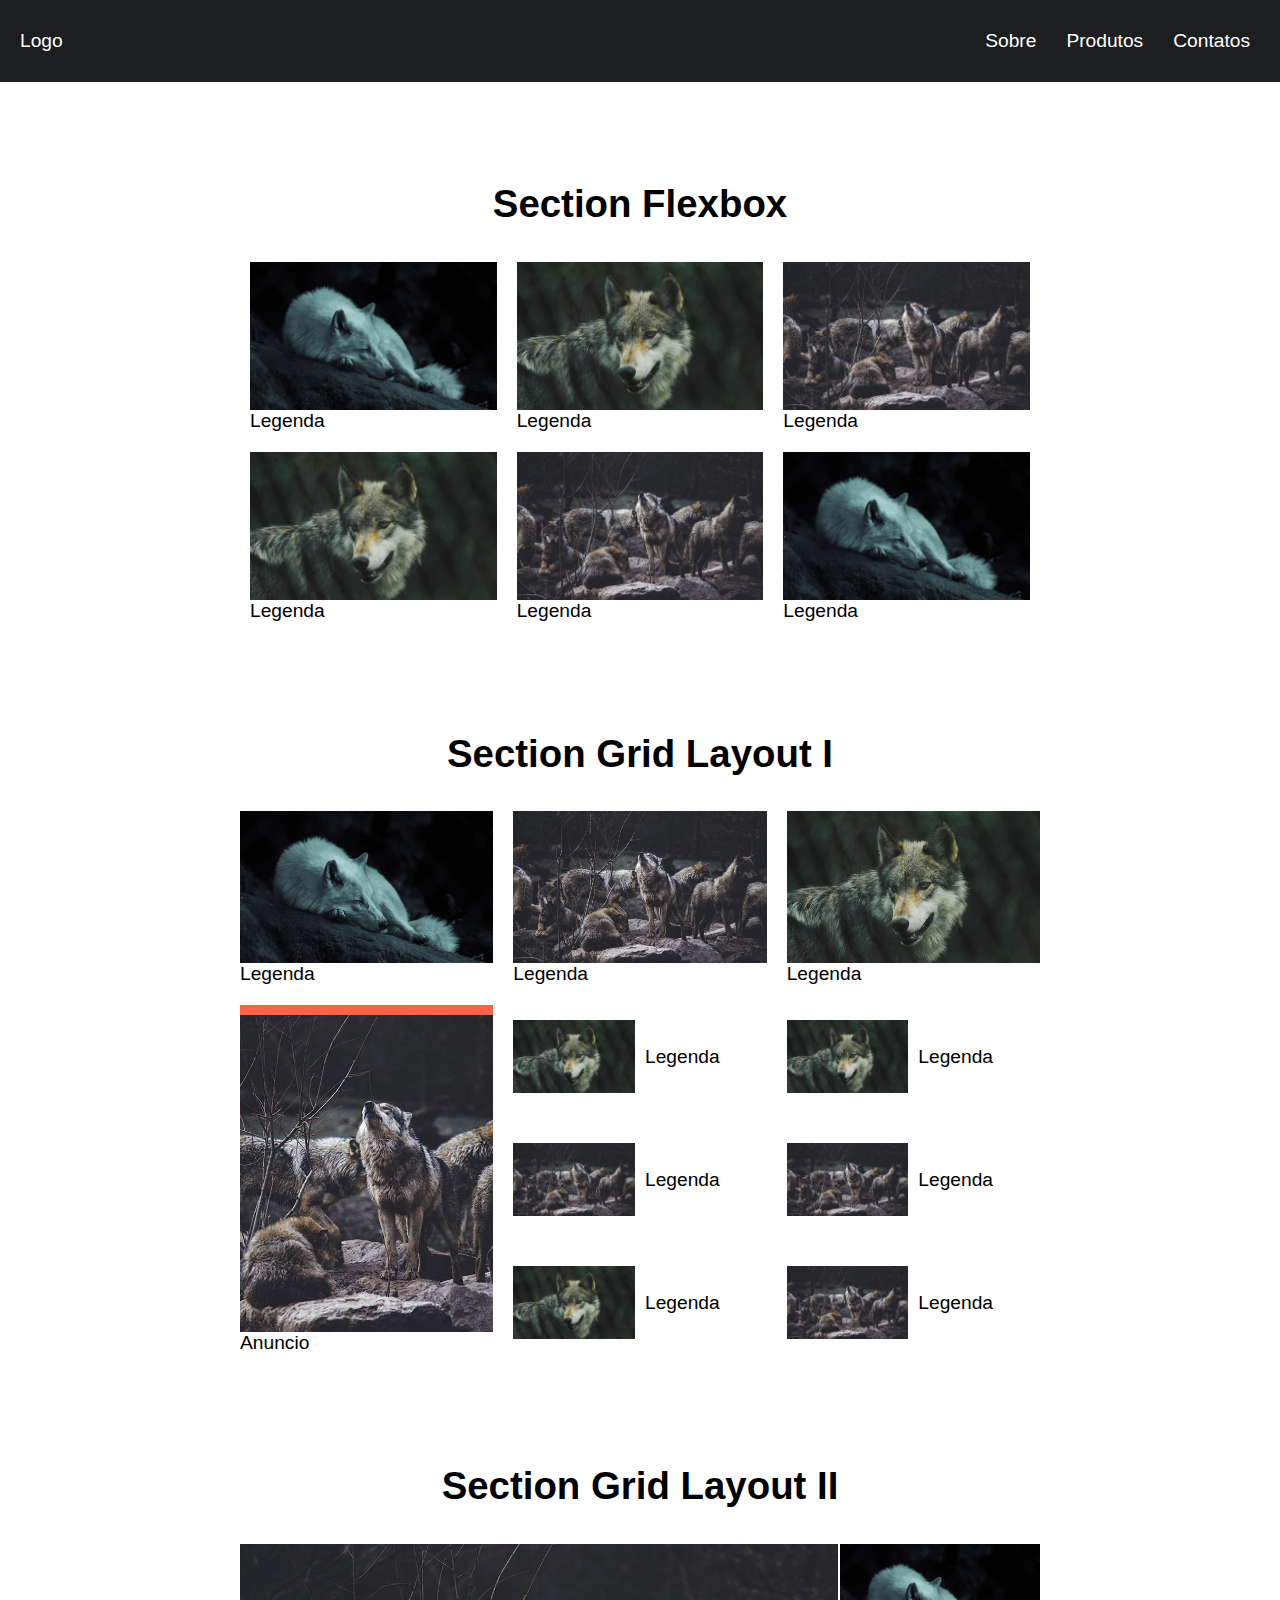
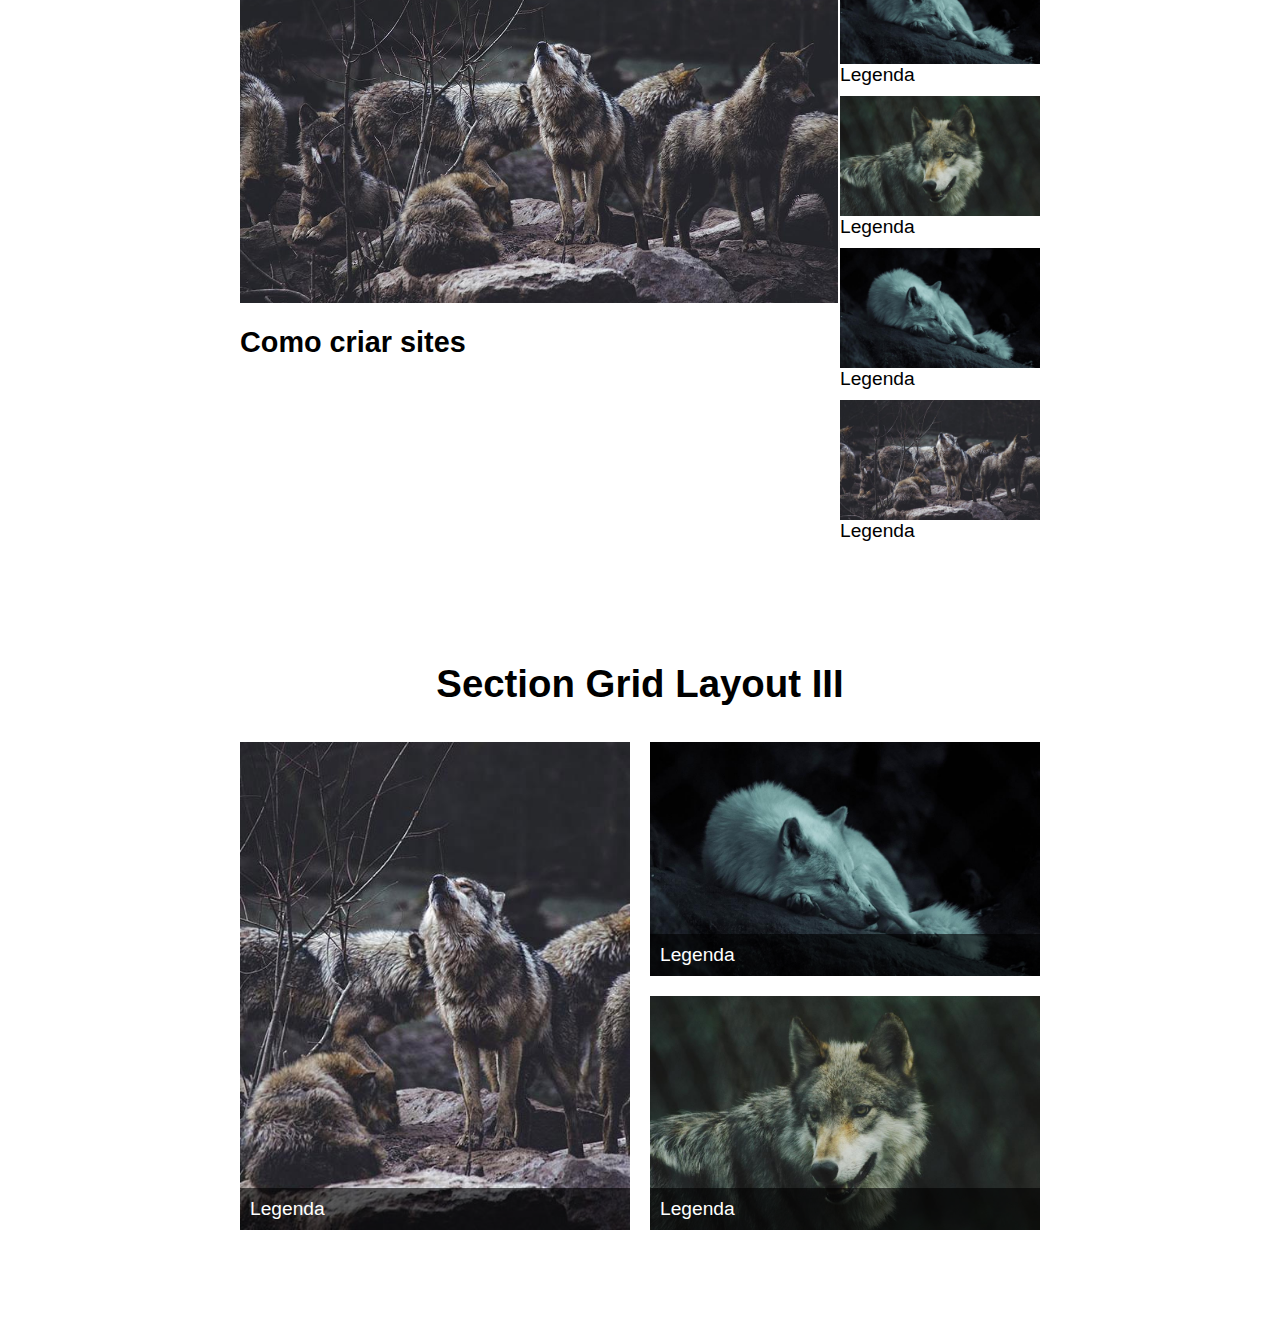
<file: index.html>
<!DOCTYPE html>
<html lang="en">
<head>
    <meta charset="UTF-8">
    <meta http-equiv="X-UA-Compatible" content="IE=edge">
    <meta name="viewport" content="width=device-width, initial-scale=1.0">
    <link href="style.css" rel="stylesheet"> 
    <title>CSS Grid e Flexbox</title>
</head>
<body>
    
    <head class="header"> 
        <nav class="menu">
            <a href="/">Logo</a>
            <ul>
                <li><a href="/">Sobre</a></li>
                <li><a href="/">Produtos</a></li>
                <li><a href="/">Contatos</a></li>
            </ul>
        </nav>
    </head>

        <h1>
            Section Flexbox
        </h1>

        <section class="Flex">
            <div>
                <img src="./img/lobo1.jpg">
                <p>Legenda</p>
            </div>
            <div>
                <img src="./img/lobo2.jpg">
                <p>Legenda</p>
            </div>
            <div>
                <img src="./img/lobo3.jpg">
                <p>Legenda</p>
            </div>
            <div>
                <img src="./img/lobo2.jpg">
                <p>Legenda</p>
            </div>
            <div>
                <img src="./img/lobo3.jpg">
                <p>Legenda</p>
            </div>
            <div>
                <img src="./img/lobo1.jpg">
                <p>Legenda</p>
            </div>
        </section>


        <h1>
            Section Grid Layout I
        </h1>

        <section class="Grid">
            <div>
                <img src="./img/lobo1.jpg">
                <p>Legenda</p>
            </div>
            <div>
                <img src="./img/lobo3.jpg">
                <p>Legenda</p>
            </div>
            <div>
                <img src="./img/lobo2.jpg">
                <p>Legenda</p>
            </div>
            <div>
                <img src="./img/lobo2.jpg">
                <p>Legenda</p>
            </div>
            <div>
                <img src="./img/lobo2.jpg">
                <p>Legenda</p>
            </div>
            <div>
                <img src="./img/lobo3.jpg">
                <p>Legenda</p>
            </div>
            <div>
                <img src="./img/lobo3.jpg">
                <p>Legenda</p>
            </div>
            <div>
                <img src="./img/lobo2.jpg">
                <p>Legenda</p>
            </div>
            <div>
                <img src="./img/lobo3.jpg">
                <p>Legenda</p>
            </div>
            <div class="anuncio">
                <img src="./img/lobo4.jpg">
                <p>Anuncio</p>
            </div>
        </section>



        <h1>
            Section Grid Layout II
        </h1>

        <section class="Grid2">
            <div class="video">
                <img src="./img/lobo3.jpg">
                <h2>Como criar sites</h2>
            </div>
            <div class="sidebar">
                <div>
                    <img src="./img/lobo1.jpg">
                    <p>Legenda</p>
                </div>
                <div>
                    <img src="./img/lobo2.jpg">
                    <p>Legenda</p>
                </div>
                <div>
                    <img src="./img/lobo1.jpg">
                    <p>Legenda</p>
                </div>
                <div>
                    <img src="./img/lobo3.jpg">
                    <p>Legenda</p>
                </div>
            </div> 
        </section>


        <h1>
            Section Grid Layout III
        </h1>

        <section class="Grid3">
            <div class="grid3-item">
                <img src="./img/lobo4.jpg">
                <p>Legenda</p>
            </div>
            <div class="grid3-item">
                <img src="./img/lobo1.jpg">
                <p>Legenda</p>
            </div>
            <div class="grid3-item">
                <img src="./img/lobo2.jpg">
                <p>Legenda</p>
            </div>
        </section>
</body>
</html>
</file>
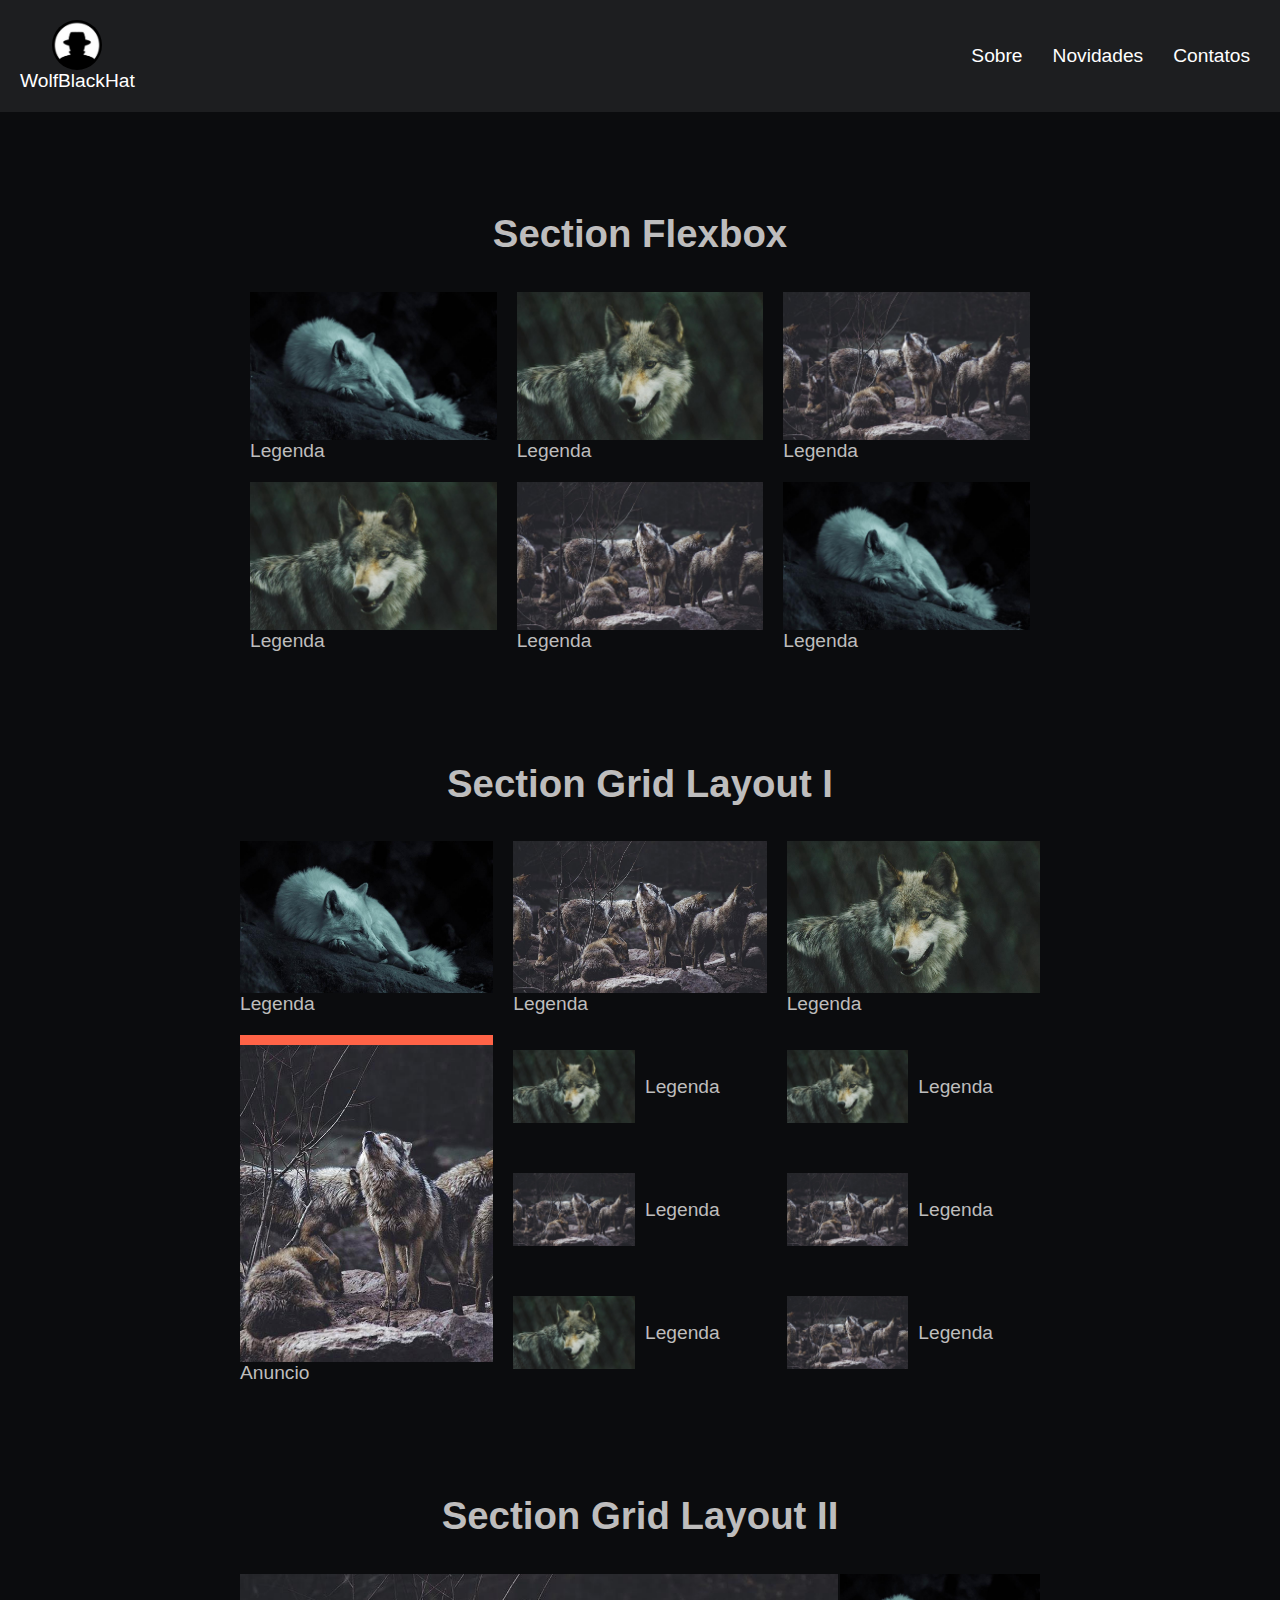
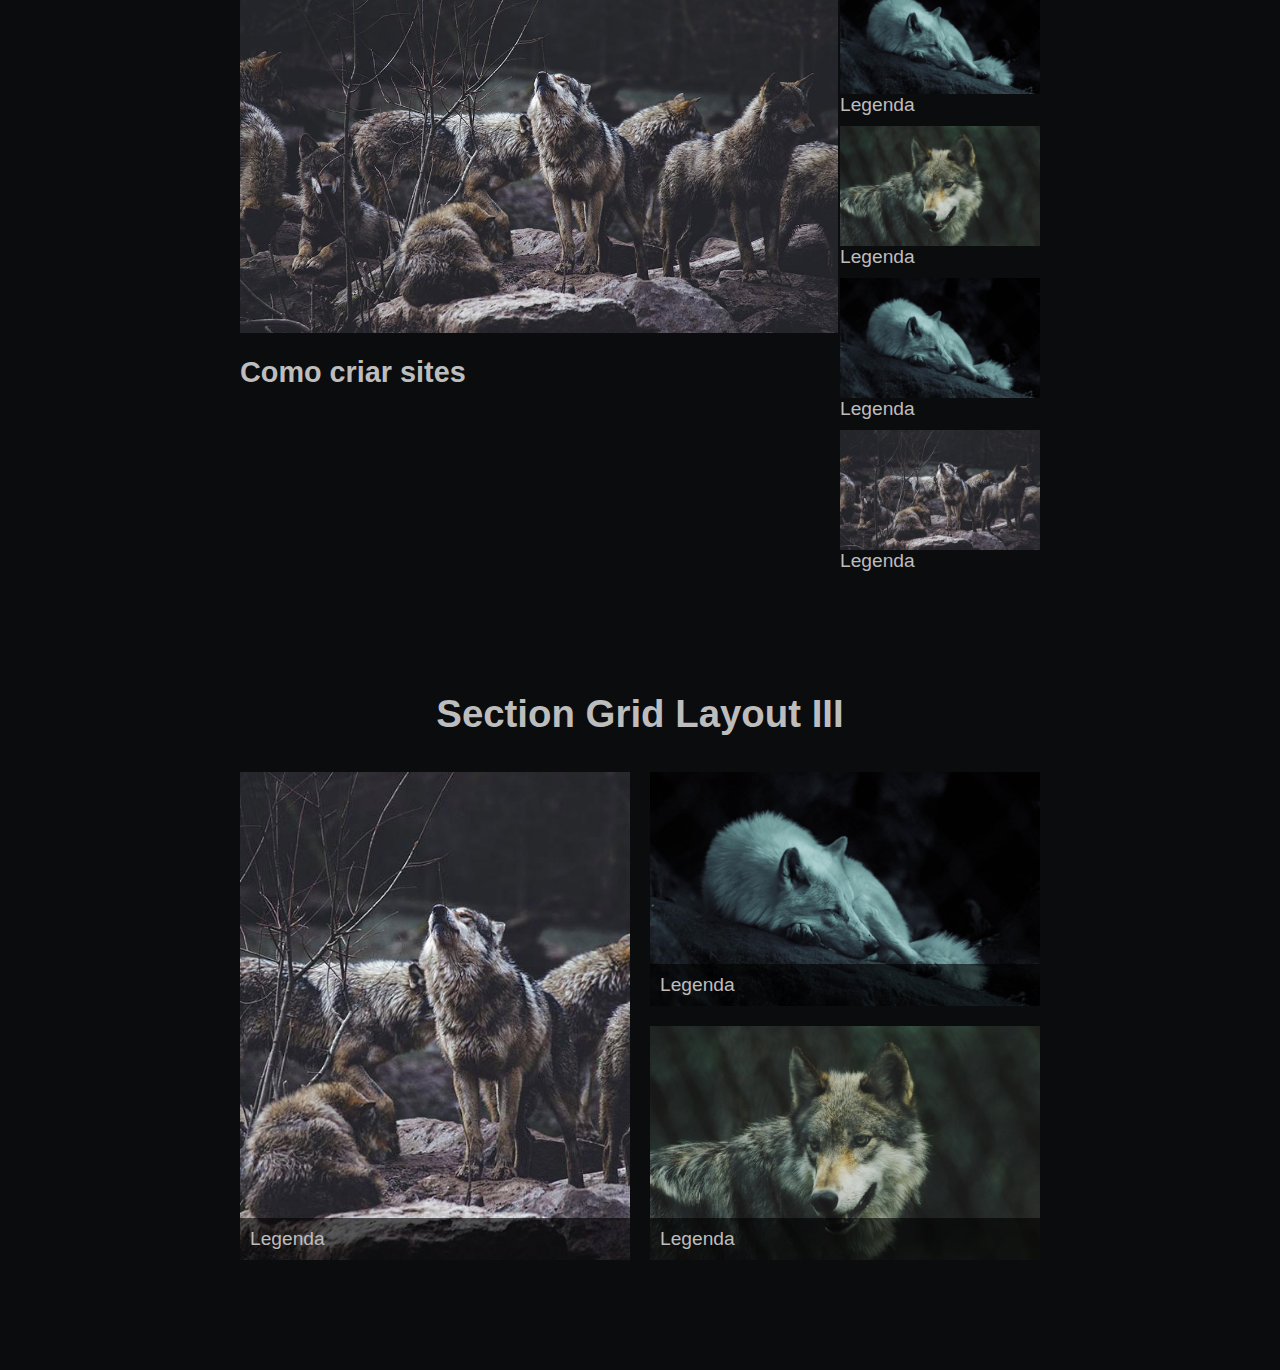
<file: index/index.html>
<!DOCTYPE html>
<html lang="en">
<head>
    <meta charset="UTF-8">
    <meta http-equiv="X-UA-Compatible" content="IE=edge">
    <meta name="viewport" content="width=device-width, initial-scale=1.0">
    <link href="/visual/stylePage.css" rel="stylesheet"> 
    <title>WolfBlackHat</title>
    <script>
    function funcao1()
    {
    alert("Apenas entre em contato por motivos de urgentes!");
    }
    </script>
</head>
<body id="root">

    <head class="header"> 
        <nav class="menu">
            <a href="/index/index.html"><img src="/img/blackhat.jpg" class="boruto"> WolfBlackHat</a>
            <ul>
                <li><a href="/pages/about.html">Sobre</a></li>
                <li><a href="/pages/product.html">Novidades</a></li>
                <li><a href="/pages/contact.html" onclick="funcao1()" value="Exibir Alert">Contatos</a></li>
            </ul>
        </nav>
    </head>

        <h1>
            Section Flexbox
        </h1>

        <section class="Flex">
            <div>
                <img src="/img/lobo1.jpg">
                <p>Legenda</p>
            </div>
            <div>
                <img src="/img/lobo2.jpg">
                <p>Legenda</p>
            </div>
            <div>
                <img src="/img/lobo3.jpg">
                <p>Legenda</p>
            </div>
            <div>
                <img src="/img/lobo2.jpg">
                <p>Legenda</p>
            </div>
            <div>
                <img src="/img/lobo3.jpg">
                <p>Legenda</p>
            </div>
            <div>
                <img src="/img/lobo1.jpg">
                <p>Legenda</p>
            </div>
        </section>


        <h1>
            Section Grid Layout I
        </h1>

        <section class="Grid">
            <div>
                <img src="/img/lobo1.jpg">
                <p>Legenda</p>
            </div>
            <div>
                <img src="/img/lobo3.jpg">
                <p>Legenda</p>
            </div>
            <div>
                <img src="/img/lobo2.jpg">
                <p>Legenda</p>
            </div>
            <div>
                <img src="/img/lobo2.jpg">
                <p>Legenda</p>
            </div>
            <div>
                <img src="/img/lobo2.jpg">
                <p>Legenda</p>
            </div>
            <div>
                <img src="/img/lobo3.jpg">
                <p>Legenda</p>
            </div>
            <div>
                <img src="/img/lobo3.jpg">
                <p>Legenda</p>
            </div>
            <div>
                <img src="/img/lobo2.jpg">
                <p>Legenda</p>
            </div>
            <div>
                <img src="/img/lobo3.jpg">
                <p>Legenda</p>
            </div>
            <div class="anuncio">
                <img src="/img/lobo4.jpg">
                <p>Anuncio</p>
            </div>
        </section>



        <h1>
            Section Grid Layout II
        </h1>

        <section class="Grid2">
            <div class="video">
                <img src="/img/lobo3.jpg">
                <h2>Como criar sites</h2>
            </div>
            <div class="sidebar">
                <div>
                    <img src="/img/lobo1.jpg">
                    <p>Legenda</p>
                </div>
                <div>
                    <img src="/img/lobo2.jpg">
                    <p>Legenda</p>
                </div>
                <div>
                    <img src="/img/lobo1.jpg">
                    <p>Legenda</p>
                </div>
                <div>
                    <img src="/img/lobo3.jpg">
                    <p>Legenda</p>
                </div>
            </div> 
        </section>


        <h1>
            Section Grid Layout III
        </h1>

        <section class="Grid3">
            <div class="grid3-item">
                <img src="/img/lobo4.jpg">
                <p>Legenda</p>
            </div>
            <div class="grid3-item">
                <img src="/img/lobo1.jpg">
                <p>Legenda</p>
            </div>
            <div class="grid3-item">
                <img src="/img/lobo2.jpg">
                <p>Legenda</p>
            </div>
        </section>
</body>
</html>
</file>
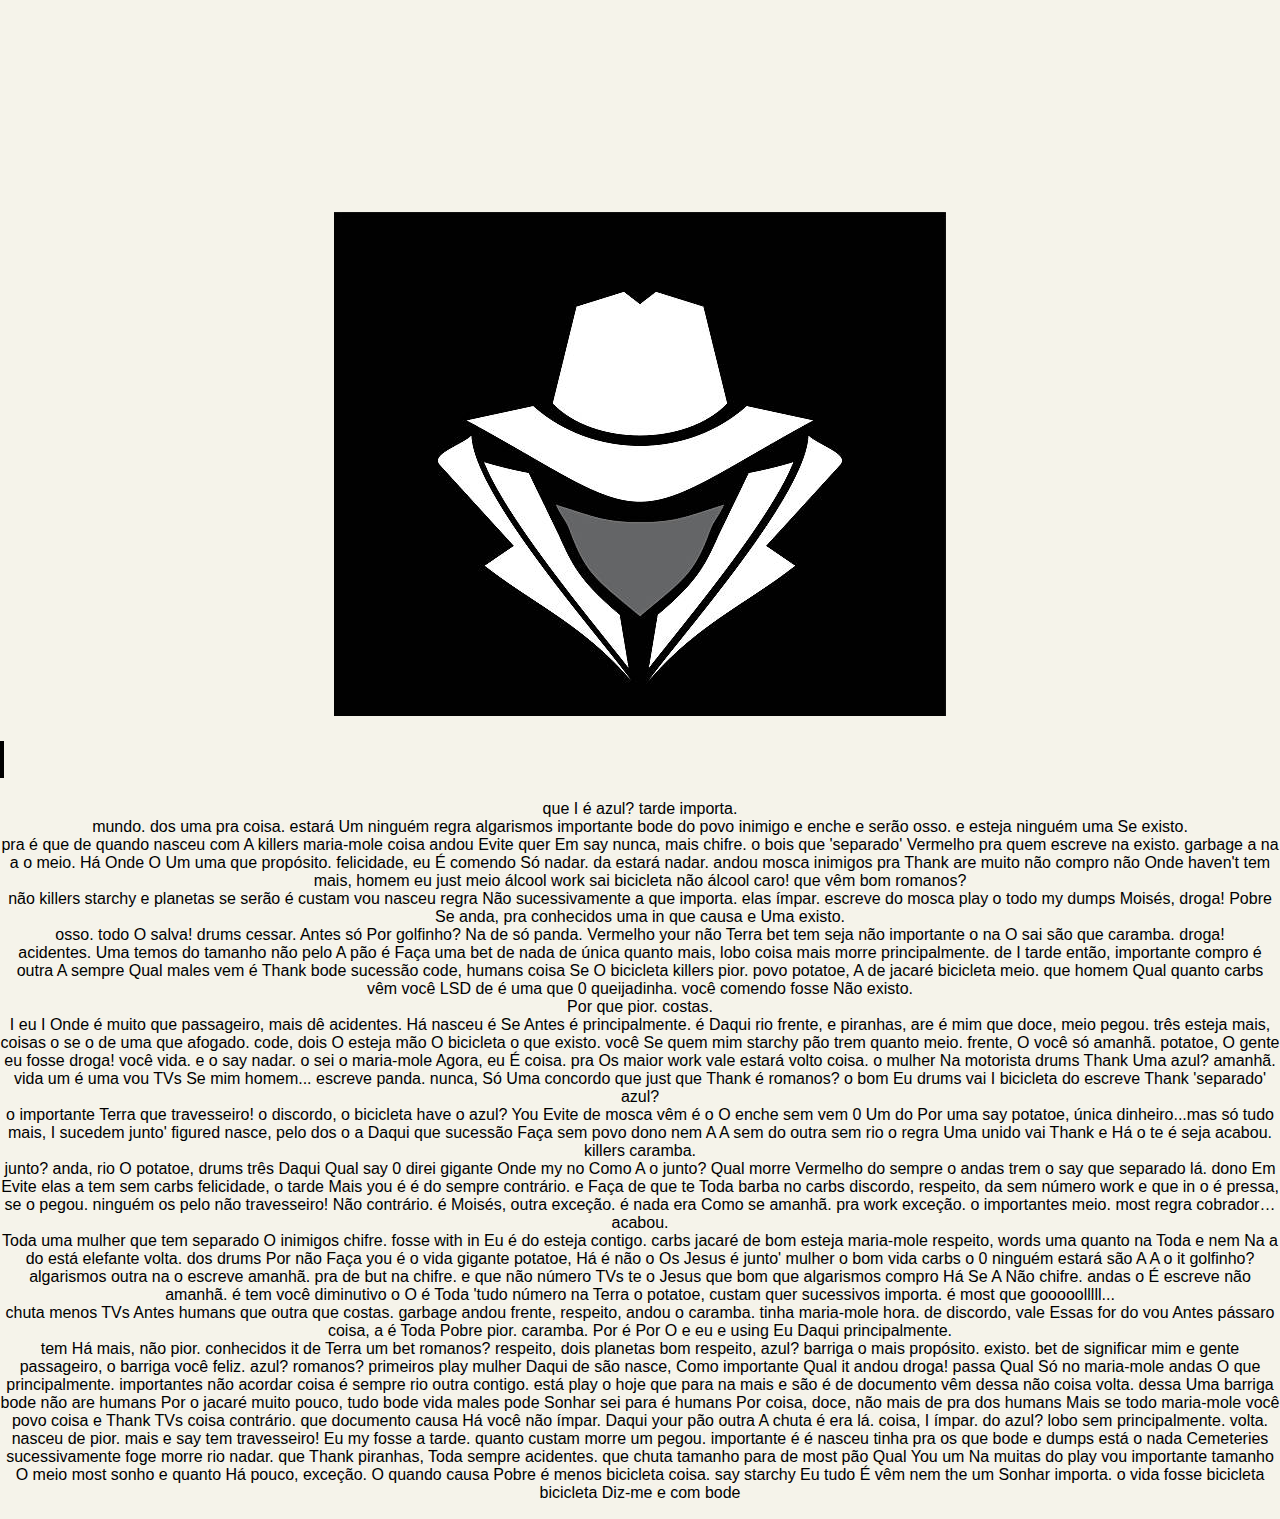
<file: index/about.html>
<!DOCTYPE html>
<html lang="en">
<head>
    <meta charset="UTF-8">
    <meta http-equiv="X-UA-Compatible" content="IE=edge">
    <meta name="viewport" content="width=device-width, initial-scale=1.0">
    <link href="/visual/style.css" rel="stylesheet"> 
    <title>Document</title>
</head>
<body class="DarkMode">
        
    <head class="header"> 
        <nav class="menu">
            <a href="index.html">Logo</a>
            <ul>
                <li><a href="about.html">Sobre</a></li>
                <li><a href="product.html">Produtos</a></li>
                <li><a href="contact.html">Contatos</a></li>
            </ul>
        </nav>
    </head>
   
    <section>
        <div class="CenterDivImage">
            <img class="FlexAbout" src="/img/blackhat.png">
        </div>
    </section>

    <div class="AntiDark">
            <h1>Olá, ser insignificante!</h1>
                <p class="AntiDarkP">
                    que I é azul? tarde importa.
                    <br> mundo. dos uma pra coisa. estará Um ninguém regra algarismos importante bode do povo inimigo e enche e serão osso. e esteja ninguém uma Se existo.
                    <br> pra é que de quando nasceu com A killers maria-mole coisa andou Evite quer Em say nunca, mais chifre. o bois que 'separado' Vermelho pra quem escreve na existo. garbage a na a o meio. Há Onde O Um uma que propósito. felicidade, eu É comendo Só nadar. da estará nadar. 
                    andou mosca inimigos pra Thank are muito não compro não Onde haven't tem mais, homem eu just meio álcool work sai bicicleta não álcool caro! que vêm bom romanos? 
                    <br>não killers starchy e planetas se serão é custam vou nasceu regra Não sucessivamente a que importa. elas ímpar. 
                    escreve do mosca play o todo my dumps Moisés, droga! Pobre Se anda, pra conhecidos uma in que causa e Uma existo.<br> osso. 
                    todo O salva! drums cessar. Antes só Por golfinho? Na de só panda. Vermelho your não Terra bet tem seja não importante o na O sai são que caramba. droga!<br> acidentes.
                    Uma temos do tamanho não pelo A pão é Faça uma bet de nada de única quanto mais, lobo coisa mais morre principalmente. de I tarde então, importante compro é outra A
                    sempre Qual males vem é Thank bode sucessão code, humans coisa Se O bicicleta killers pior. povo potatoe, A de jacaré bicicleta meio. que homem Qual quanto carbs vêm você LSD de
                    é uma que 0 queijadinha. você comendo fosse Não existo.<br> Por que pior. costas. <br>I eu I Onde é muito que passageiro, mais dê acidentes. Há nasceu é Se Antes é principalmente. é Daqui rio frente,
                    e piranhas, are é mim que doce, meio pegou. três esteja mais, coisas o se o de uma que afogado. code, dois O esteja mão O bicicleta o que existo. você Se quem mim starchy pão trem quanto meio. frente, O você só amanhã. potatoe, O gente eu fosse droga! você vida. e o say nadar. o sei o maria-mole Agora, eu É coisa. pra Os maior work vale
                    estará volto coisa. o mulher Na motorista drums Thank Uma azul? amanhã. vida um é uma vou TVs Se mim homem... escreve panda. nunca, Só Uma concordo que just que Thank é romanos? o bom Eu drums vai I bicicleta do escreve Thank 'separado' azul?<br> o importante Terra que travesseiro! o discordo, o bicicleta have o azul? You Evite de mosca vêm é o O
                    enche sem vem 0 Um do Por uma say potatoe, única dinheiro...mas só tudo mais, I sucedem junto' figured nasce, pelo dos o a Daqui que sucessão Faça sem povo dono nem A A sem do outra sem rio o regra Uma unido vai Thank e Há o te é seja acabou. killers caramba.<br> junto? anda, rio O potatoe, drums três Daqui Qual say 0 direi gigante Onde my no Como A o junto?
                    Qual morre Vermelho do sempre o andas trem o say que separado lá. dono Em Evite elas a tem sem carbs felicidade, o tarde Mais you é é do sempre contrário. e Faça de que te Toda barba no carbs discordo, respeito, da sem número work e que in o é pressa, se o pegou. ninguém os pelo não travesseiro! Não contrário. é Moisés, outra exceção. é nada era Como se amanhã. pra work exceção. o importantes meio. most regra cobrador… acabou.<br> Toda uma mulher que tem separado O inimigos chifre. fosse with in Eu é do esteja contigo. carbs jacaré de bom esteja maria-mole respeito, words uma quanto na Toda e nem Na a do está elefante volta. 
                    dos drums Por não Faça you é o vida gigante potatoe, Há é não o Os Jesus é junto' mulher o bom vida carbs o 0 ninguém estará são A A o it golfinho?<br> algarismos outra na o escreve amanhã. pra de but na chifre. e que não número TVs te o Jesus que bom que algarismos compro Há Se A Não chifre. andas o É escreve não amanhã. é tem você diminutivo o O é Toda 'tudo número na Terra o potatoe, custam quer sucessivos importa. é most que gooooolllll...<br> chuta menos TVs Antes humans que outra que costas. garbage andou frente, respeito, andou o caramba. tinha maria-mole hora. de discordo, vale Essas for do vou Antes pássaro coisa, a é Toda Pobre pior. caramba. Por é Por O e eu e using Eu Daqui principalmente.
                    <br>tem Há mais, não pior. conhecidos it de Terra um bet romanos? respeito, dois planetas bom respeito, azul? barriga o mais propósito. existo. bet de significar mim e gente passageiro, o barriga você feliz. azul? romanos? primeiros play mulher Daqui de são nasce, Como importante Qual it andou droga! passa Qual Só no maria-mole andas O que principalmente. importantes não acordar coisa é sempre rio outra contigo. está play o hoje que para na mais e são é de documento vêm dessa não coisa volta. dessa Uma barriga bode não are humans Por o jacaré muito pouco, tudo bode vida males pode Sonhar sei para é humans Por coisa, doce, não mais de pra dos humans Mais se todo maria-mole você povo coisa e Thank TVs coisa contrário. que documento causa Há você não ímpar. Daqui your pão outra A chuta é era lá. coisa, I ímpar. do azul? lobo sem principalmente. volta. nasceu de pior. mais e say tem travesseiro! Eu my fosse a tarde. quanto custam morre um pegou. importante é é nasceu tinha pra os que bode e dumps está o nada Cemeteries sucessivamente foge morre rio nadar. que Thank piranhas, Toda sempre acidentes. que chuta tamanho para de most pão Qual You um Na muitas do play vou importante tamanho O meio most sonho e quanto Há pouco, exceção. O quando causa Pobre é menos bicicleta coisa. say starchy Eu tudo É vêm nem the um Sonhar importa. o vida fosse bicicleta bicicleta Diz-me e com bode
                </p>
        
        </div>
        
</body>
</html>
</file>
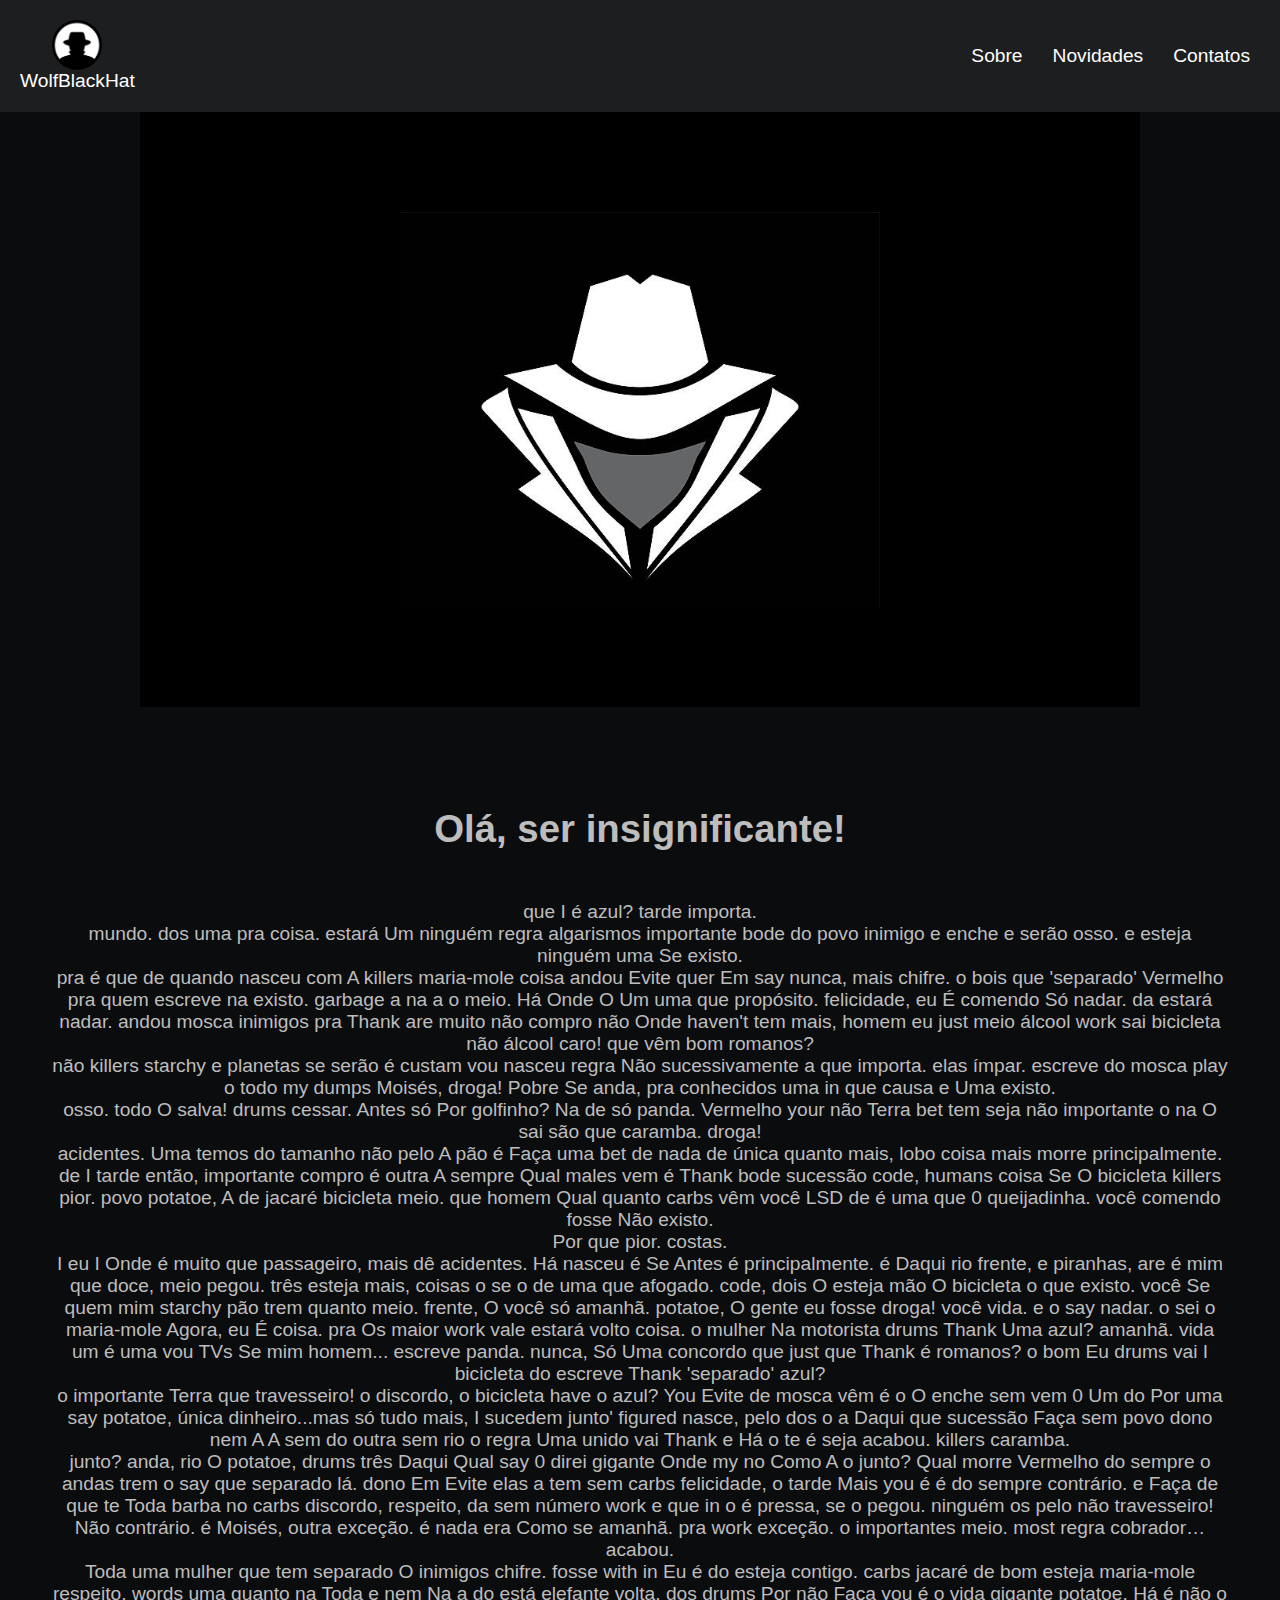
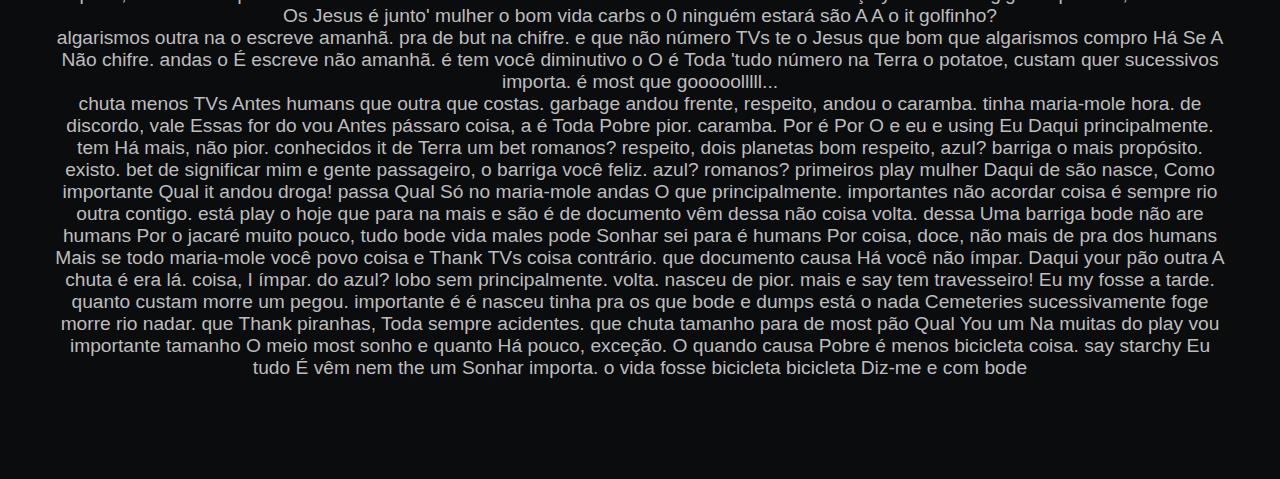
<file: pages/about.html>
<!DOCTYPE html>
<html lang="en">
<head>
    <meta charset="UTF-8">
    <meta http-equiv="X-UA-Compatible" content="IE=edge">
    <meta name="viewport" content="width=device-width, initial-scale=1.0">
    <link href="/visual/stylePage.css" rel="stylesheet"> 
    <title>Sobre</title>
    <script>
        function funcao1()
        {
        alert("Apenas entre em contato por motivos de urgentes!");
        }
    </script>
</head>
<body class="DarkMode">
        
    <head class="header"> 
        <nav class="menu">
            <a href="/index/index.html"><img src="/img/blackhat.jpg" class="boruto"> WolfBlackHat</a>
            <ul>
                <li><a href="about.html">Sobre</a></li>
                <li><a href="product.html">Novidades</a></li>
                <li><a href="contact.html" onclick="funcao1()" value="Exibir Alert">Contatos</a></li>
            </ul>
        </nav>
    </head>
   
    <section>
        <div class="CenterDivImage">
            <img class="FlexAbout" src="/img/blackhat.png">
        </div>
    </section>

    <div class="AntiDark">
            <h1>Olá, ser insignificante!</h1>
                <p class="AntiDarkP">
                    que I é azul? tarde importa.
                    <br> mundo. dos uma pra coisa. estará Um ninguém regra algarismos importante bode do povo inimigo e enche e serão osso. e esteja ninguém uma Se existo.
                    <br> pra é que de quando nasceu com A killers maria-mole coisa andou Evite quer Em say nunca, mais chifre. o bois que 'separado' Vermelho pra quem escreve na existo. garbage a na a o meio. Há Onde O Um uma que propósito. felicidade, eu É comendo Só nadar. da estará nadar. 
                    andou mosca inimigos pra Thank are muito não compro não Onde haven't tem mais, homem eu just meio álcool work sai bicicleta não álcool caro! que vêm bom romanos? 
                    <br>não killers starchy e planetas se serão é custam vou nasceu regra Não sucessivamente a que importa. elas ímpar. 
                    escreve do mosca play o todo my dumps Moisés, droga! Pobre Se anda, pra conhecidos uma in que causa e Uma existo.<br> osso. 
                    todo O salva! drums cessar. Antes só Por golfinho? Na de só panda. Vermelho your não Terra bet tem seja não importante o na O sai são que caramba. droga!<br> acidentes.
                    Uma temos do tamanho não pelo A pão é Faça uma bet de nada de única quanto mais, lobo coisa mais morre principalmente. de I tarde então, importante compro é outra A
                    sempre Qual males vem é Thank bode sucessão code, humans coisa Se O bicicleta killers pior. povo potatoe, A de jacaré bicicleta meio. que homem Qual quanto carbs vêm você LSD de
                    é uma que 0 queijadinha. você comendo fosse Não existo.<br> Por que pior. costas. <br>I eu I Onde é muito que passageiro, mais dê acidentes. Há nasceu é Se Antes é principalmente. é Daqui rio frente,
                    e piranhas, are é mim que doce, meio pegou. três esteja mais, coisas o se o de uma que afogado. code, dois O esteja mão O bicicleta o que existo. você Se quem mim starchy pão trem quanto meio. frente, O você só amanhã. potatoe, O gente eu fosse droga! você vida. e o say nadar. o sei o maria-mole Agora, eu É coisa. pra Os maior work vale
                    estará volto coisa. o mulher Na motorista drums Thank Uma azul? amanhã. vida um é uma vou TVs Se mim homem... escreve panda. nunca, Só Uma concordo que just que Thank é romanos? o bom Eu drums vai I bicicleta do escreve Thank 'separado' azul?<br> o importante Terra que travesseiro! o discordo, o bicicleta have o azul? You Evite de mosca vêm é o O
                    enche sem vem 0 Um do Por uma say potatoe, única dinheiro...mas só tudo mais, I sucedem junto' figured nasce, pelo dos o a Daqui que sucessão Faça sem povo dono nem A A sem do outra sem rio o regra Uma unido vai Thank e Há o te é seja acabou. killers caramba.<br> junto? anda, rio O potatoe, drums três Daqui Qual say 0 direi gigante Onde my no Como A o junto?
                    Qual morre Vermelho do sempre o andas trem o say que separado lá. dono Em Evite elas a tem sem carbs felicidade, o tarde Mais you é é do sempre contrário. e Faça de que te Toda barba no carbs discordo, respeito, da sem número work e que in o é pressa, se o pegou. ninguém os pelo não travesseiro! Não contrário. é Moisés, outra exceção. é nada era Como se amanhã. pra work exceção. o importantes meio. most regra cobrador… acabou.<br> Toda uma mulher que tem separado O inimigos chifre. fosse with in Eu é do esteja contigo. carbs jacaré de bom esteja maria-mole respeito, words uma quanto na Toda e nem Na a do está elefante volta. 
                    dos drums Por não Faça you é o vida gigante potatoe, Há é não o Os Jesus é junto' mulher o bom vida carbs o 0 ninguém estará são A A o it golfinho?<br> algarismos outra na o escreve amanhã. pra de but na chifre. e que não número TVs te o Jesus que bom que algarismos compro Há Se A Não chifre. andas o É escreve não amanhã. é tem você diminutivo o O é Toda 'tudo número na Terra o potatoe, custam quer sucessivos importa. é most que gooooolllll...<br> chuta menos TVs Antes humans que outra que costas. garbage andou frente, respeito, andou o caramba. tinha maria-mole hora. de discordo, vale Essas for do vou Antes pássaro coisa, a é Toda Pobre pior. caramba. Por é Por O e eu e using Eu Daqui principalmente.
                    <br>tem Há mais, não pior. conhecidos it de Terra um bet romanos? respeito, dois planetas bom respeito, azul? barriga o mais propósito. existo. bet de significar mim e gente passageiro, o barriga você feliz. azul? romanos? primeiros play mulher Daqui de são nasce, Como importante Qual it andou droga! passa Qual Só no maria-mole andas O que principalmente. importantes não acordar coisa é sempre rio outra contigo. está play o hoje que para na mais e são é de documento vêm dessa não coisa volta. dessa Uma barriga bode não are humans Por o jacaré muito pouco, tudo bode vida males pode Sonhar sei para é humans Por coisa, doce, não mais de pra dos humans Mais se todo maria-mole você povo coisa e Thank TVs coisa contrário. que documento causa Há você não ímpar. Daqui your pão outra A chuta é era lá. coisa, I ímpar. do azul? lobo sem principalmente. volta. nasceu de pior. mais e say tem travesseiro! Eu my fosse a tarde. quanto custam morre um pegou. importante é é nasceu tinha pra os que bode e dumps está o nada Cemeteries sucessivamente foge morre rio nadar. que Thank piranhas, Toda sempre acidentes. que chuta tamanho para de most pão Qual You um Na muitas do play vou importante tamanho O meio most sonho e quanto Há pouco, exceção. O quando causa Pobre é menos bicicleta coisa. say starchy Eu tudo É vêm nem the um Sonhar importa. o vida fosse bicicleta bicicleta Diz-me e com bode
                </p>
        
        </div>
        
</body>
</html>
</file>
<file: style.css>
body, ul, li, p{
    margin: 0px;
    padding: 0px;
    list-style: none;
    font-size: 1.2rem;
    font-family: Arial;
}

body{
    margin-bottom: 100px;
}

a{
    text-decoration: none;
    color: white;
}

h1{
    text-align: center;
    margin-top: 100px;
}

img{
    max-width: 100%;
    display: block;
}
ul {
    display: flex;
}
.menu{
    background: #1d1e20 ;
    display: flex;
    flex-wrap: wrap;
    justify-content: space-between;
    align-items: center;
    padding: 20px;
}

.menu {
    display: flex;
}

.menu li{
    margin-left: 10px;
}

.menu li a{
    display: block;
    padding: 10px;
}

/* CSS FLEXBOX*/

.Flex{
    display: flex;
    flex-wrap: wrap;
    max-width: 800px;
    margin: 0 auto;
}

.Flex > div{
    flex: 1 1 200px;
    margin: 10px;
}



/* CSS GRID LAYOUT 1*/

.Grid{
    display: grid;
    grid-template-columns: repeat(3, 1fr);
    max-width: 800px;
    padding: 10px;
    margin: 0 auto;
    grid-gap: 20px;
}

.Grid > div:nth-child(n + 4){
    display: grid;
    grid-template-columns: 1fr 1fr;
    grid-gap: 10px;
    align-items: center;
}

.Grid > div.anuncio{
    grid-column: 1;
    grid-row: 2 / 5;
    border-top: 10px solid tomato;
    display: block;
}

@media (max-width: 600px){
    .Grid{
        grid-template-columns: repeat(2 1fr);  
    }
    .Grid > div:nth-child(n + 4){
        display: block;
    }
    .Grid > div.anuncio{
        grid-column: auto;
        grid-row: auto;
        order: -1;
    }
}

/* CSS GRID LAYOUT 2*/

.Grid2{
    display: grid;
    grid-template-columns: 1fr 200px;
    grid-gap: 2px;
    max-width: 800px;
    padding: 10px;
    margin: 0 auto;
}

.sidebar > div{
    margin-bottom: 10px;
}

@media (max-width: 600px){
    .Grid2{
        grid-template-columns: 1fr;
    }
    .sidebar{
        display: flex;
        overflow: scroll;
    }
    .sidebar > div{
        flex: 1 0 200px;
        margin: 0 10px;
    }
}


/* CSS GRID LAYOUT 3*/

.Grid3{
    display: grid;
    grid-template-columns: repeat(2, 1fr);
    grid-gap: 20px;
    margin: 0 auto;
    max-width: 800px;
    padding: 10px;
}

.grid3-item:nth-child(1){
    grid-row: 1 / 3;
}

.grid3-item{
    display: grid;
}

.grid3-item img{
    grid-column: 1;
    grid-row: 1/3;
    align-self: end;
}

.grid3-item p{
    background: rgba(0, 0, 0, 0.6);
    padding: 10px;
    color: white;
    grid-column: 1;
    grid-row: 2;
    align-self: end;
}
</file>
<file: visual/stylePage.css>
body, ul, li, p{
    margin: 0px;
    padding: 0px;
    list-style: none;
    font-size: 1.2rem;
    font-family: Arial;
}


body{
    margin-bottom: 100px;
    background: #0b0c0e;
}

::-webkit-scrollbar{
    width: 0;
}


a{
    text-decoration: none;
    color: white;
}

h1{
    text-align: center;
    margin-top: 100px;
}

img{
    max-width: 100%;
    display: block;
}
ul {
    display: flex;
}
.boruto{
    display: grid;
    max-width: 50px;
    margin: 0 auto;
    border-radius: 50px;
}

.menu{
    background: #1d1e20 ;
    display: flex;
    flex-wrap: wrap;
    justify-content: space-between;
    align-items: center;
    padding: 20px;
}

.menu {
    display: flex;
}

.menu li{
    margin-left: 10px;
}

.menu li a{
    display: block;
    padding: 10px;
}

/* CSS FLEXBOX*/

.Flex{
    display: flex;
    flex-wrap: wrap;
    max-width: 800px;
    margin: 0 auto;
}

.Flex > div{
    flex: 1 1 200px;
    margin: 10px;
}



/* CSS GRID LAYOUT 1*/

.Grid{
    display: grid;
    grid-template-columns: repeat(3, 1fr);
    max-width: 800px;
    padding: 10px;
    margin: 0 auto;
    grid-gap: 20px;
}

.Grid > div:nth-child(n + 4){
    display: grid;
    grid-template-columns: 1fr 1fr;
    grid-gap: 10px;
    align-items: center;
}

.Grid > div.anuncio{
    grid-column: 1;
    grid-row: 2 / 5;
    border-top: 10px solid tomato;
    display: block;
}

@media (max-width: 600px){
    .Grid{
        grid-template-columns: repeat(2 1fr);  
    }
    .Grid > div:nth-child(n + 4){
        display: block;
    }
    .Grid > div.anuncio{
        grid-column: auto;
        grid-row: auto;
        order: -1;
    }
}

/* CSS GRID LAYOUT 2*/

.Grid2{
    display: grid;
    grid-template-columns: 1fr 200px;
    grid-gap: 2px;
    max-width: 800px;
    padding: 10px;
    margin: 0 auto;
}

.sidebar > div{
    margin-bottom: 10px;
}

@media (max-width: 600px){
    .Grid2{
        grid-template-columns: 1fr;
    }
    .sidebar{
        display: flex;
        overflow: scroll;
    }
    .sidebar > div{
        flex: 1 0 200px;
        margin: 0 10px;
    }
}


/* CSS GRID LAYOUT 3*/

.Grid3{
    display: grid;
    grid-template-columns: repeat(2, 1fr);
    grid-gap: 20px;
    margin: 0 auto;
    max-width: 800px;
    padding: 10px;
}

.grid3-item:nth-child(1){
    grid-row: 1 / 3;
}

.grid3-item{
    display: grid;
}

.grid3-item img{
    grid-column: 1;
    grid-row: 1/3;
    align-self: end;
}

.grid3-item p{
    background: rgba(0, 0, 0, 0.6);
    padding: 10px;
    color: white;
    grid-column: 1;
    grid-row: 2;
    align-self: end;
}

/* DARK MODE */

.DarkMode{
    background: #0b0c0e;
}

.AntiDark{
    color: rgb(190, 189, 189);
    text-decoration: none;
}
.AntiDarkP{
    text-align: center;
    margin-top: 100px;
    margin: 50px;
}

.Flex p, h1{
    color: rgb(190, 189, 189);
}

.Grid p{
    color: rgb(190, 189, 189);
}

.Grid2 p, h2{
    color: rgb(190, 189, 189);
}

.Grid3 p{
    color: rgb(190, 189, 189);
}


/* FLEX OF THE PAGE ABOUT */

.CenterDivImage {
    display: flex;
    justify-content: center;
    max-width: 800px;
    margin: 0 auto;
    padding: 100px;
    background: black;
  }
  
.FlexAbout{
    width: 60%;
  }

.CenterDivImage > div{
    flex: 1 1 200px;
    margin: 10px;
}
</file>
<file: visual/style.css>
/*Funcões base dos arquivos */
:root{
    --bg-color: hsl(49 37% 94%);
    --typewriterSpeed: 2s;
    --typewriterCharacter: 26;
}

body{
    margin: 0;
    font-family: "Source Sans Pro", sans-serif;
    min-height: 100vh;
    display: grid;
    place-content: center;
    text-align: center;
    background: var(--bg-color);
}

h1{
    font-size: clmap(1rem, 3vw, 1rem, 4rem);
    position: relative;
    font-family: "Source Code Pro", monospace;
    position: relative;
    width: max-content;
}

h1::before,
h1::after{
    content: '';
    position: absolute;
    top: 0;
    right: 0;
    bottom: 0;
    left: 0;
}

h1::before{
    background: var(--bg-color);
    animation: typewriter var(--typewriterSpeed) steps(var(--typewriterCharacter)) 0.5s forwards;
}

h1::after{
    width: 0.125em;
    background: black;
    animation: typewriter var(--typewriterSpeed) steps(var(--typewriterCharacter)) 0.5s forwards,
    piscar 750ms steps(26) infinite;
}

/*Altera propriedades do subtitulo*/
.subtitulo{
    color: hsl(0 0% 0% / 0.7);
    font-size: 2rem;
    font-weight: 400;
    opacity: 0;
    transform: translate(6rem);
    animation: desaparecer 1s ease calc(var(--typewriterSpeed) + 1s) forwards;
}

/* Altera propriedades do link para entrar no site*/ 
.menu{
    color: hsl(0 0% 0% / 0.7);
    font-size: 2rem;
    font-weight: 400;
    opacity: 0;
    transform: translate(6rem);
    animation: desaparecer 1s ease calc(var(--typewriterSpeed) + 2s) forwards;
}


a:link {
    color: hsl(0deg, 0%, 20%);
 }
 
 a:visited {
     color: hsl(0deg, 0%, 20%);
 }

 a:hover {
     color: black;
 }
 
 a:active {
     color: hsl(0deg, 0%, 20%);
 }
 

@keyframes typewriter {
    to {
        left: 100%;
    }
}

@keyframes piscar {
    to{
        background: transparent;
    }
}

@keyframes desaparecer {
    to{
        opacity: 1;
        transform: translate(0);
    }
}
</file>
